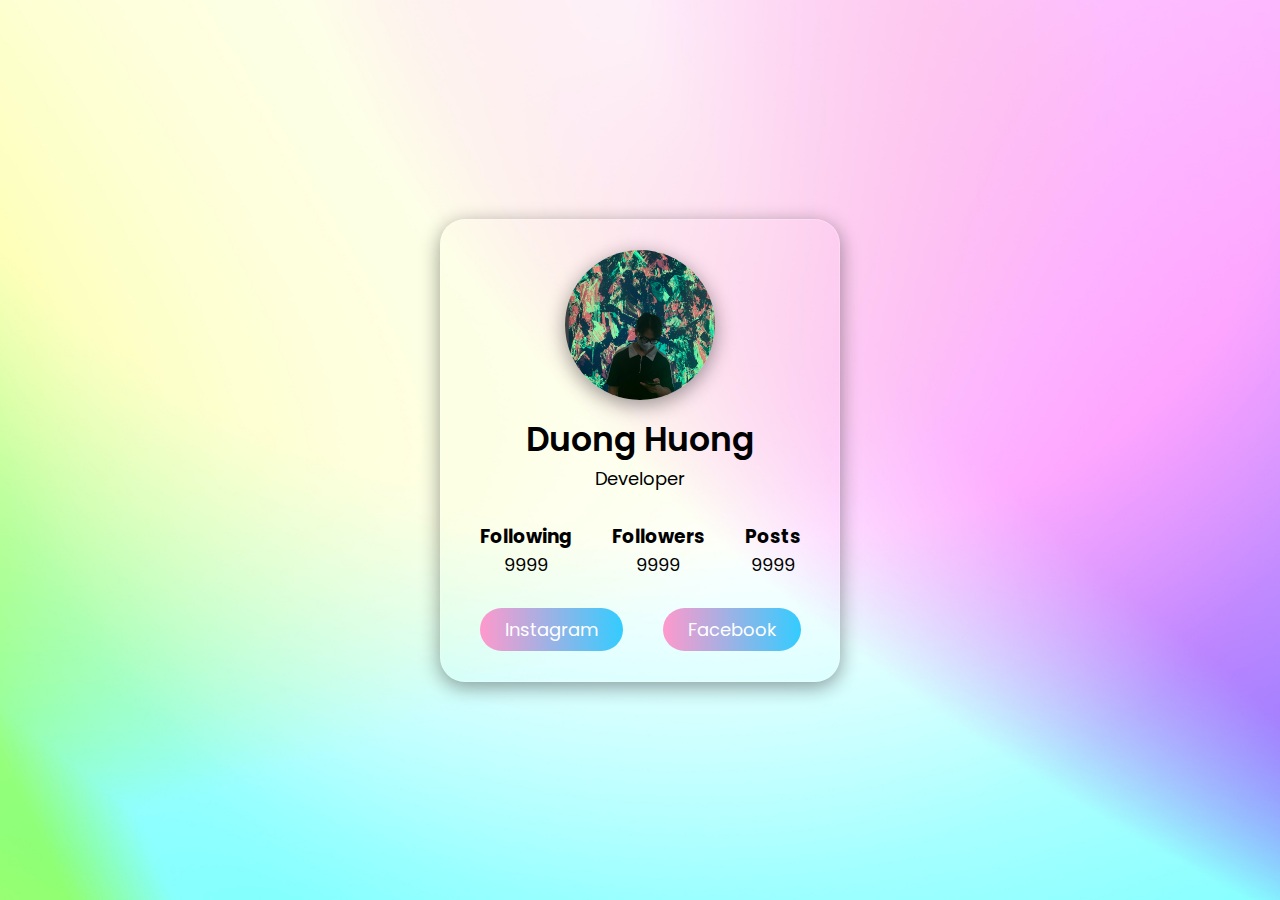
<file: profile/index.html>
<!DOCTYPE html>
<!---Coding By CoderGirl!--->
<html lang="en">
<head>
  <meta charset="UTF-8">
  <meta name="viewport" content="width=device-width, initial-scale=1.0">
  <meta http-equiv="X-UA-Compatible" content="ie=edge">
  <title> Profle Card UI Design | CoderGirl </title>
  <!---Custom Css File!--->
  <link rel="stylesheet" href="style.css">
</head>
<body>
  <section class="main">
  <div class="profile-card">
    <div class="image">
      <img src="z4798871438858_3a9754005195be9f72e028687392dba7.jpg" alt="" class="profile-pic">
    </div>
    <div class="data">
      <h2>Duong Huong</h2>
      <span>Developer</span>
    </div>
    <div class="row">
      <div class="info">
        <h3>Following</h3>
        <span>9999</span>
      </div>
      <div class="info">
        <h3>Followers</h3>
        <span>9999</span>
      </div>
      <div class="info">
        <h3>Posts</h3>
        <span>9999</span>
      </div>
    </div>
    <div class="buttons">
      <a href="https://www.instagram.com/banhsoci/" class="btn">Instagram</a>
      <a href="https://www.facebook.com/banhbeo18t" class="btn">Facebook</a>
    </div>
  </div>
</section>
</body> 
</html>
</file>
<file: profile/style.css>
@import url('https://fonts.googleapis.com/css2?family=Poppins:wght@200;300;400;500&display=swap');
*{
  margin: 0;
  padding: 0;
  box-sizing: border-box;
  font-family: 'Poppins', sans-serif;
}
.main{
  width: 100%;
  height: 100vh;
  display: flex;
  align-items: center;
  justify-content: center;
  background-image: url(back.jpg);
  background-position: center;
  background-size: cover;
}
.profile-card{
  display: flex;
  flex-direction: column;
  align-items: center;
  max-width: 400px;
  width: 100%;
  border-radius: 25px;
  padding: 30px;
  border: 1px solid #ffffff40;
  box-shadow: 0 5px 20px rgba(0,0,0,0.4);
}
.image{
  position: relative;
  height: 150px;
  width: 150px;
}
.image .profile-pic{
  width: 100%;
  height: 100%;
  object-fit: cover;
  border-radius: 50%;
  box-shadow: 0 5px 20px rgba(0,0,0,0.4);
}
.data{
  display: flex;
  flex-direction: column;
  align-items: center;
  margin-top: 15px;
}
.data h2{
  font-size: 33px;
  font-weight: 600;
}
span{
  font-size: 18px;
}
.row{
  display: flex;
  align-items: center;
  margin-top: 30px;
}
.row .info{
  text-align: center;
  padding: 0 20px;
}
.buttons{
  display: flex;
  align-items: center;
  margin-top: 30px;
}
.buttons .btn{
  color: #fff;
  text-decoration: none;
  margin: 0 20px;
  padding: 8px 25px;
  border-radius: 25px;
  font-size: 18px;
  white-space: nowrap;
  background: linear-gradient(to left, #33ccff 0%, #ff99cc 100%);
}
.buttons .btn:hover{
  box-shadow: inset 0 5px 20px rgba(0,0,0,0.4);
}
</file>
